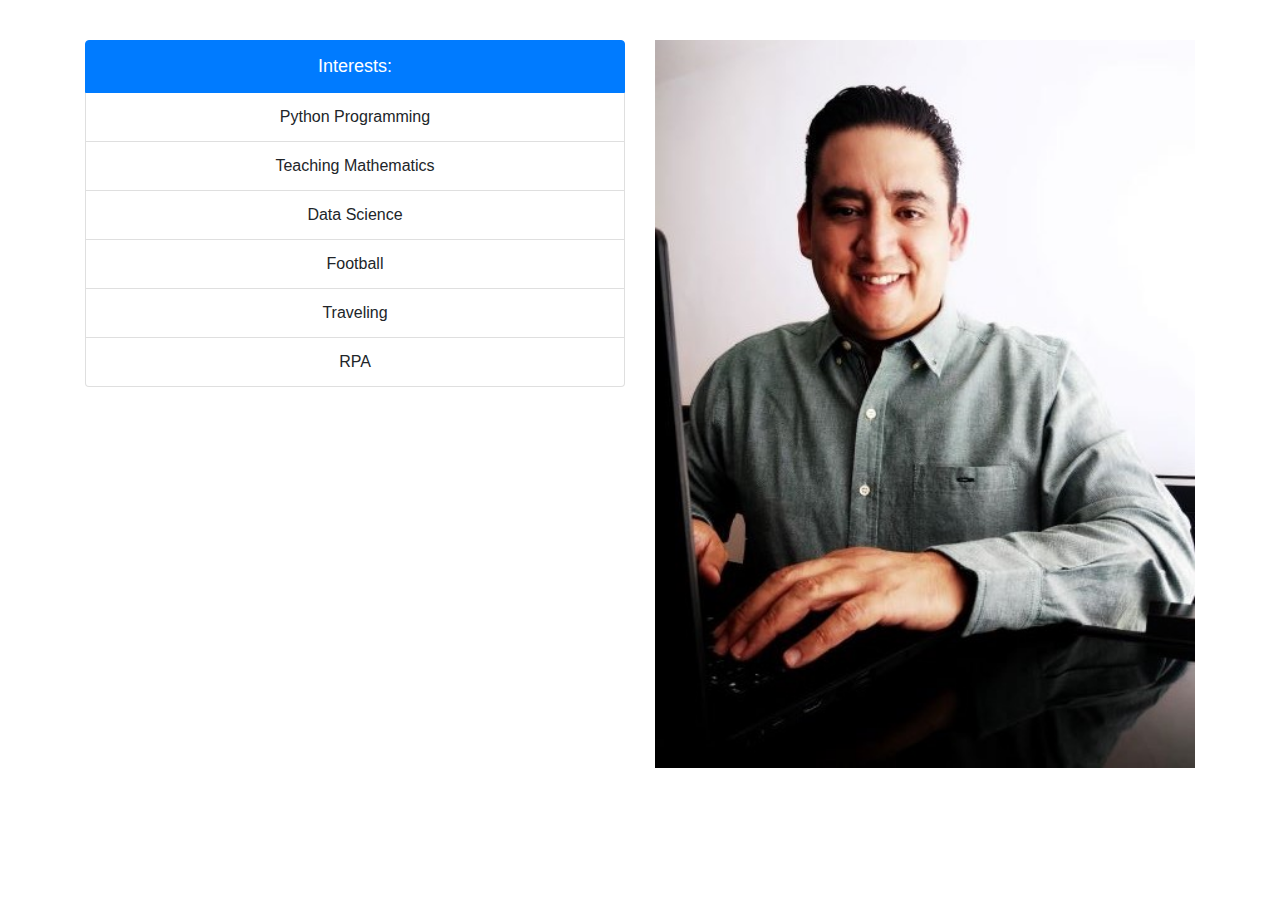
<file: index.html>
<!DOCTYPE html>

<html lang="en">

<head>
  <meta charset="utf-8">
  <meta name="viewport" content="width=device-width, initial-scale=1, shrink-to-fit=no">
  <link rel="stylesheet" type="text/css" href="static/style.css">

  <title>My Web Page</title>
  <script src="https://www.w3schools.com/lib/w3.js"></script>
  <link rel="stylesheet" href="https://stackpath.bootstrapcdn.com/bootstrap/4.4.1/css/bootstrap.min.css"
    integrity="sha384-Vkoo8x4CGsO3+Hhxv8T/Q5PaXtkKtu6ug5TOeNV6gBiFeWPGFN9MuhOf23Q9Ifjh" crossorigin="anonymous">
</head>

<body>
  <p w3-include-html="template.html"></p>

  <script>w3.includeHTML();</script>

  <div class="container">
    <div class="row">
      <div id="left-top" class="col-sm-12 col-lg-6">.col-sm-12 .col-lg-6</div>
      <div id="right-bottom" class="col-sm-12 col-lg-6"><br><img src="jesus_revilla.jpeg" alt="Jesus Revilla"></div>
    </div>
  </div>

  <script>
    var list = '<br><ul class="list-group">';
    list += '<li class="list-group-item active" id="header">Interests:</li>'
    var interests = ["Python Programming",
      "Teaching Mathematics",
      "Data Science",
      "Football",
      "Traveling",
      "RPA"];
    for (interest of interests) {
      list += '<li class="list-group-item">' + interest + "</li>";
    }
    list += "</ul>"
    document.getElementById("left-top").innerHTML = list;
  </script>

  <script src="https://code.jquery.com/jquery-3.4.1.slim.min.js"
    integrity="sha384-J6qa4849blE2+poT4WnyKhv5vZF5SrPo0iEjwBvKU7imGFAV0wwj1yYfoRSJoZ+n"
    crossorigin="anonymous"></script>
  <script src="https://cdn.jsdelivr.net/npm/popper.js@1.16.0/dist/umd/popper.min.js"
    integrity="sha384-Q6E9RHvbIyZFJoft+2mJbHaEWldlvI9IOYy5n3zV9zzTtmI3UksdQRVvoxMfooAo"
    crossorigin="anonymous"></script>
  <script src="https://stackpath.bootstrapcdn.com/bootstrap/4.4.1/js/bootstrap.min.js"
    integrity="sha384-wfSDF2E50Y2D1uUdj0O3uMBJnjuUD4Ih7YwaYd1iqfktj0Uod8GCExl3Og8ifwB6"
    crossorigin="anonymous"></script>
</body>

</html>
</file>
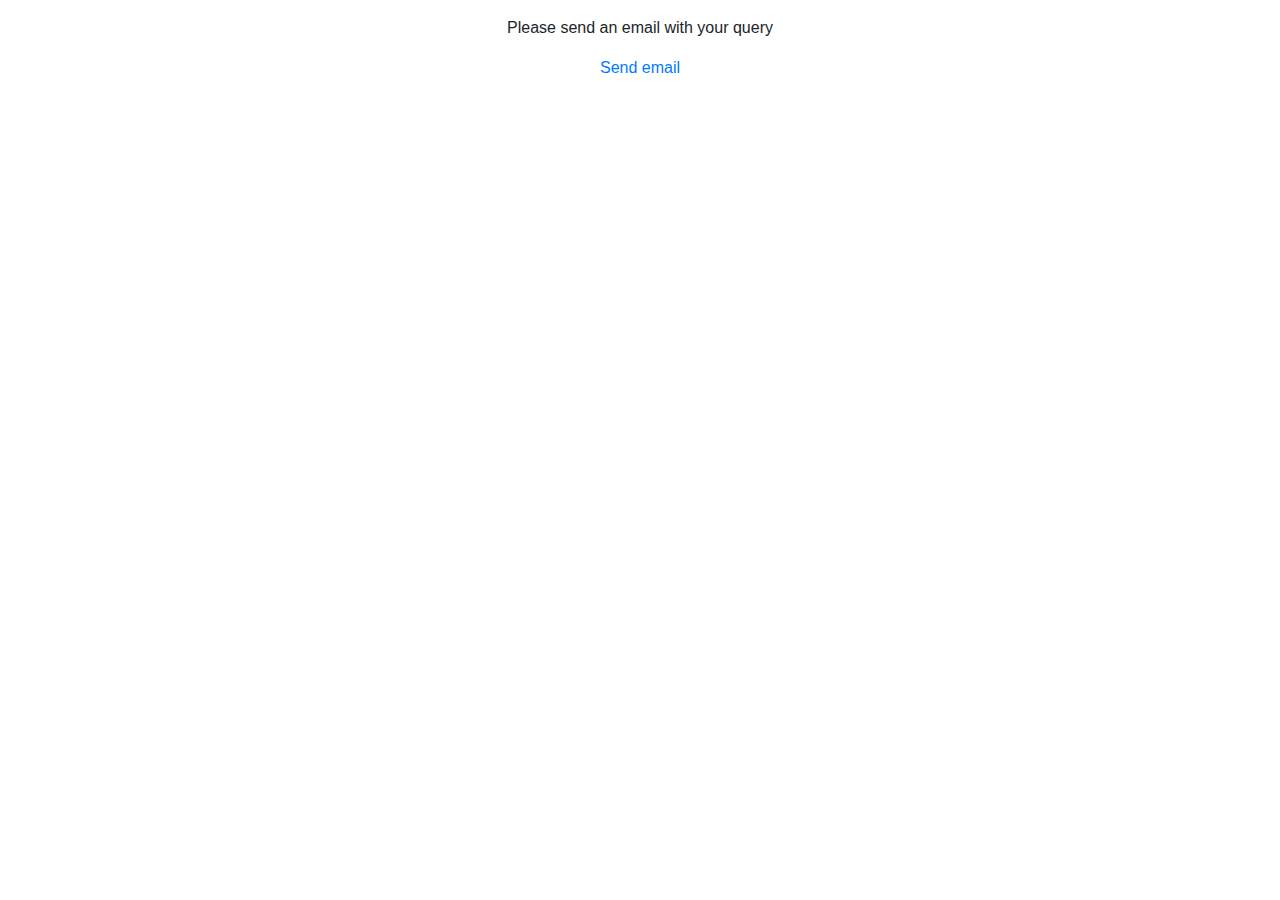
<file: contact.html>
<!DOCTYPE html>

<html lang="en">

<head>
  <meta charset="utf-8">
  <meta name="viewport" content="width=device-width, initial-scale=1, shrink-to-fit=no">
  <link rel="stylesheet" type="text/css" href="static/style.css">

  <title>Contact</title>
  <script src="https://www.w3schools.com/lib/w3.js"></script>
  <link rel="stylesheet" href="https://stackpath.bootstrapcdn.com/bootstrap/4.4.1/css/bootstrap.min.css"
    integrity="sha384-Vkoo8x4CGsO3+Hhxv8T/Q5PaXtkKtu6ug5TOeNV6gBiFeWPGFN9MuhOf23Q9Ifjh" crossorigin="anonymous">
</head>

<body>
  <p w3-include-html="template.html"></p>

  <script>w3.includeHTML();</script>
  <div class="container">
  <p>Please send an email with your query</p>

  <p><a href="mailto:jesusrevill@gmail.com">Send email</a></p>
  </div>
  <script src="https://code.jquery.com/jquery-3.4.1.slim.min.js"
    integrity="sha384-J6qa4849blE2+poT4WnyKhv5vZF5SrPo0iEjwBvKU7imGFAV0wwj1yYfoRSJoZ+n"
    crossorigin="anonymous"></script>
  <script src="https://cdn.jsdelivr.net/npm/popper.js@1.16.0/dist/umd/popper.min.js"
    integrity="sha384-Q6E9RHvbIyZFJoft+2mJbHaEWldlvI9IOYy5n3zV9zzTtmI3UksdQRVvoxMfooAo"
    crossorigin="anonymous"></script>
  <script src="https://stackpath.bootstrapcdn.com/bootstrap/4.4.1/js/bootstrap.min.js"
    integrity="sha384-wfSDF2E50Y2D1uUdj0O3uMBJnjuUD4Ih7YwaYd1iqfktj0Uod8GCExl3Og8ifwB6"
    crossorigin="anonymous"></script>
</body>

</html>
</file>
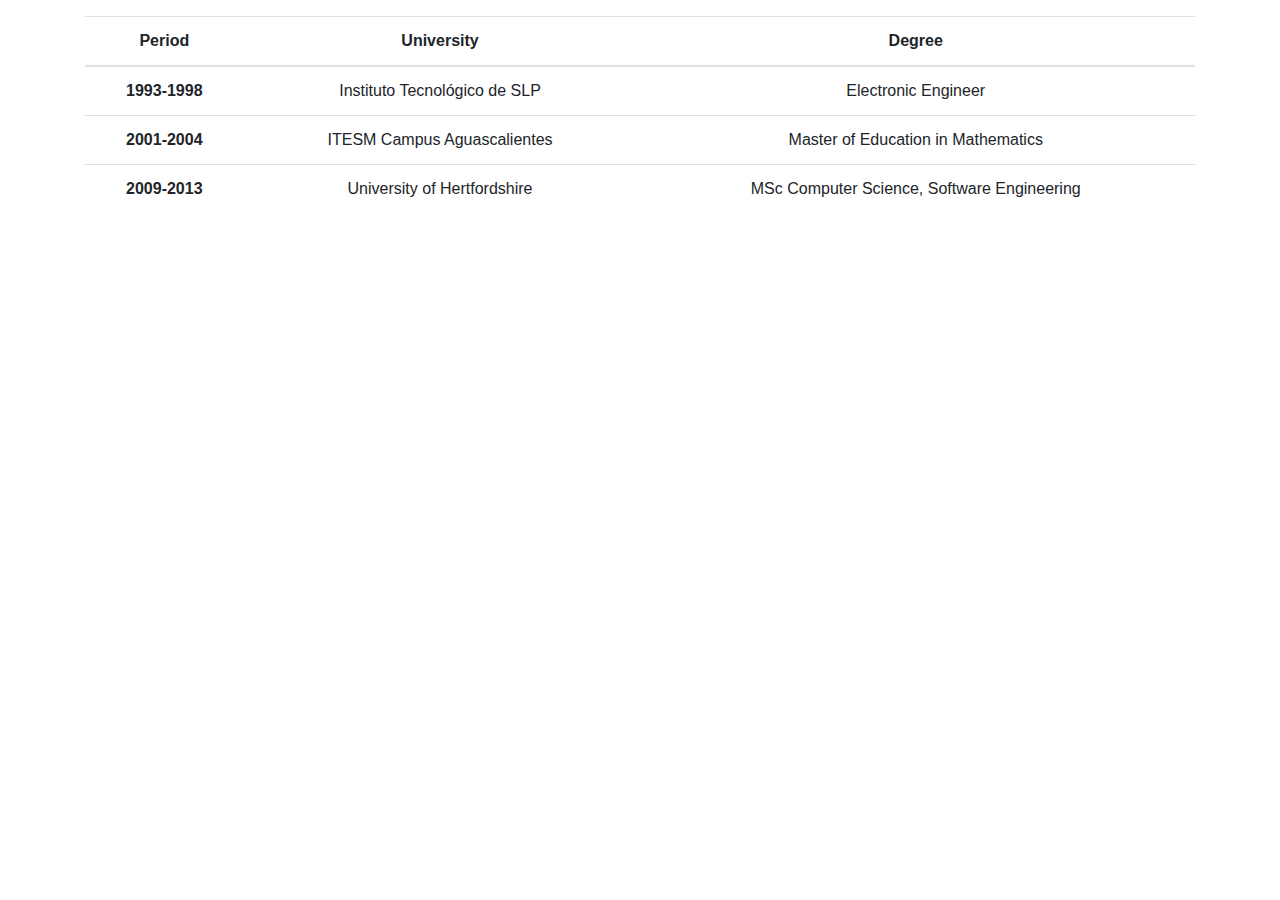
<file: education.html>
<!DOCTYPE html>

<html lang="en">
    <head>
        <meta charset="utf-8">
        <meta name="viewport" content="width=device-width, initial-scale=1, shrink-to-fit=no">
        <link rel="stylesheet" type="text/css" href="static/style.css">

        <script src="https://www.w3schools.com/lib/w3.js"></script>

        <title>About</title>
        <script src="https://www.w3schools.com/lib/w3.js"></script>
        <link rel="stylesheet" href="https://stackpath.bootstrapcdn.com/bootstrap/4.4.1/css/bootstrap.min.css" integrity="sha384-Vkoo8x4CGsO3+Hhxv8T/Q5PaXtkKtu6ug5TOeNV6gBiFeWPGFN9MuhOf23Q9Ifjh" crossorigin="anonymous">
    </head>
    <body>
      <p w3-include-html="template.html"></p>

      <script>w3.includeHTML();</script>
      <div class="container">
          <table class="table">
            <thead>
              <tr>
                <th scope="col">Period</th>
                <th scope="col">University</th>
                <th scope="col">Degree</th>
              </tr>
            </thead>
            <tbody>
              <tr>
                <th scope="row">1993-1998</th>
                <td>Instituto Tecnológico de SLP</td>
                <td>Electronic Engineer</td>
              </tr>
              <tr>
                <th scope="row">2001-2004</th>
                <td>ITESM Campus Aguascalientes</td>
                <td>Master of Education in Mathematics</td>
              </tr>
              <tr>
                <th scope="row">2009-2013</th>
                <td>University of Hertfordshire</td>
                <td>MSc Computer Science, Software Engineering</td>
              </tr>
            </tbody>
          </table>
      </div>
      <script src="https://code.jquery.com/jquery-3.4.1.slim.min.js" integrity="sha384-J6qa4849blE2+poT4WnyKhv5vZF5SrPo0iEjwBvKU7imGFAV0wwj1yYfoRSJoZ+n" crossorigin="anonymous"></script>
      <script src="https://cdn.jsdelivr.net/npm/popper.js@1.16.0/dist/umd/popper.min.js" integrity="sha384-Q6E9RHvbIyZFJoft+2mJbHaEWldlvI9IOYy5n3zV9zzTtmI3UksdQRVvoxMfooAo" crossorigin="anonymous"></script>
      <script src="https://stackpath.bootstrapcdn.com/bootstrap/4.4.1/js/bootstrap.min.js" integrity="sha384-wfSDF2E50Y2D1uUdj0O3uMBJnjuUD4Ih7YwaYd1iqfktj0Uod8GCExl3Og8ifwB6" crossorigin="anonymous"></script>
    </body>
</html>
</file>
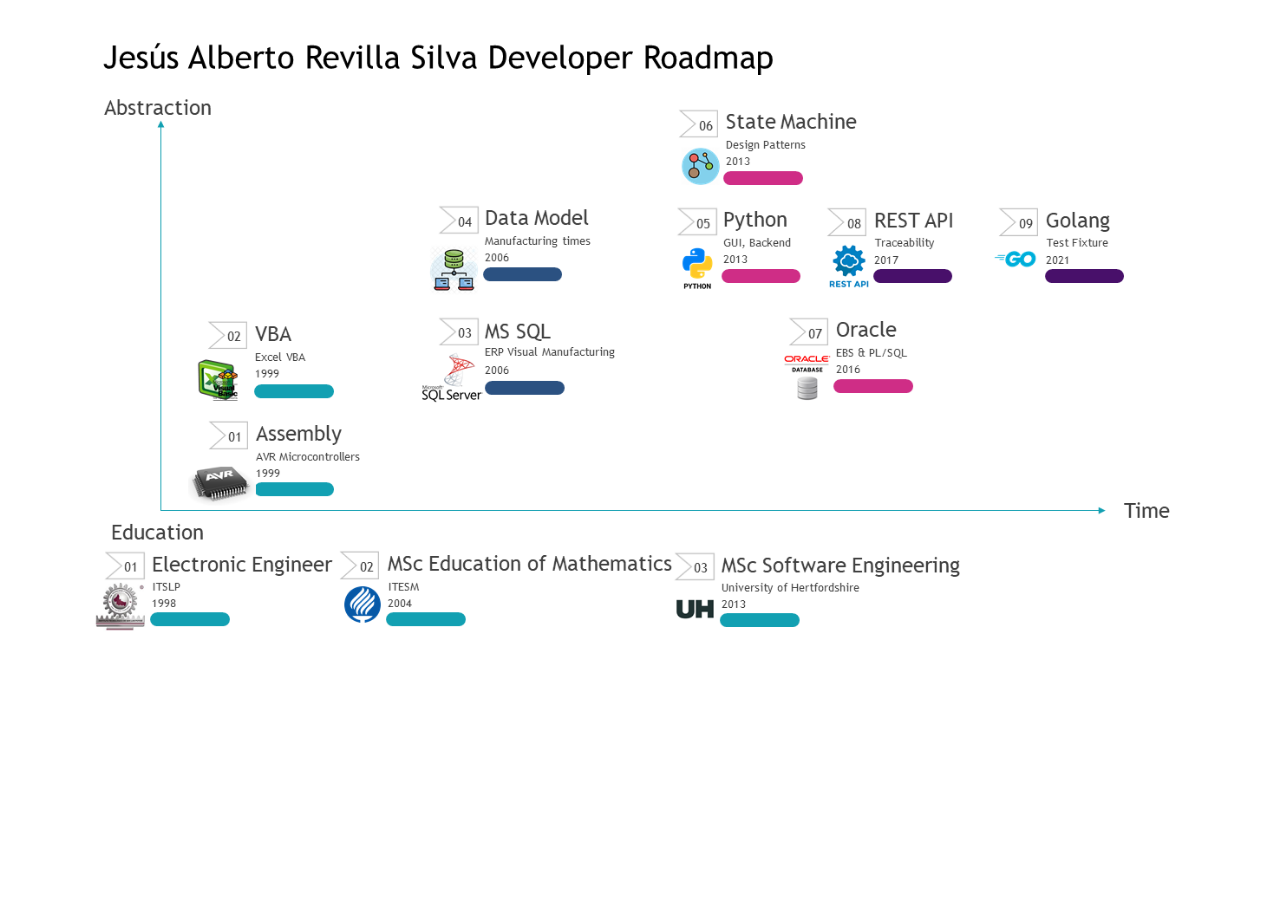
<file: portfolio.html>
<!DOCTYPE html>

<html lang="en">

<head>
  <meta charset="utf-8">
  <meta name="viewport" content="width=device-width, initial-scale=1, shrink-to-fit=no">
  <link rel="stylesheet" type="text/css" href="static/style.css">

  <title>Portfolio</title>
  <script src="https://www.w3schools.com/lib/w3.js"></script>
  <link rel="stylesheet" href="https://stackpath.bootstrapcdn.com/bootstrap/4.4.1/css/bootstrap.min.css"
    integrity="sha384-Vkoo8x4CGsO3+Hhxv8T/Q5PaXtkKtu6ug5TOeNV6gBiFeWPGFN9MuhOf23Q9Ifjh" crossorigin="anonymous">
</head>

<body>
  <p w3-include-html="template.html"></p>

  <script>w3.includeHTML();</script>
  <div class="container">
          <td><img src="JR Roadmap.PNG" alt="JR Roadmap"></td>
  </div>
  <script src="https://code.jquery.com/jquery-3.4.1.slim.min.js"
    integrity="sha384-J6qa4849blE2+poT4WnyKhv5vZF5SrPo0iEjwBvKU7imGFAV0wwj1yYfoRSJoZ+n"
    crossorigin="anonymous"></script>
  <script src="https://cdn.jsdelivr.net/npm/popper.js@1.16.0/dist/umd/popper.min.js"
    integrity="sha384-Q6E9RHvbIyZFJoft+2mJbHaEWldlvI9IOYy5n3zV9zzTtmI3UksdQRVvoxMfooAo"
    crossorigin="anonymous"></script>
  <script src="https://stackpath.bootstrapcdn.com/bootstrap/4.4.1/js/bootstrap.min.js"
    integrity="sha384-wfSDF2E50Y2D1uUdj0O3uMBJnjuUD4Ih7YwaYd1iqfktj0Uod8GCExl3Og8ifwB6"
    crossorigin="anonymous"></script>
</body>

</html>
</file>
<file: static/style.css>
.footer {
    position: fixed;
    left: 0;
    bottom: 0;
    width: 100%;
    text-align: left;
}

.container {
    margin: 10px;
    text-align: center;
}

img {
    width: 100%;
    height: auto;
}

div form {
    text-align: center;
}

ul li[id="header"] {
    font-size: large;
}
</file>
